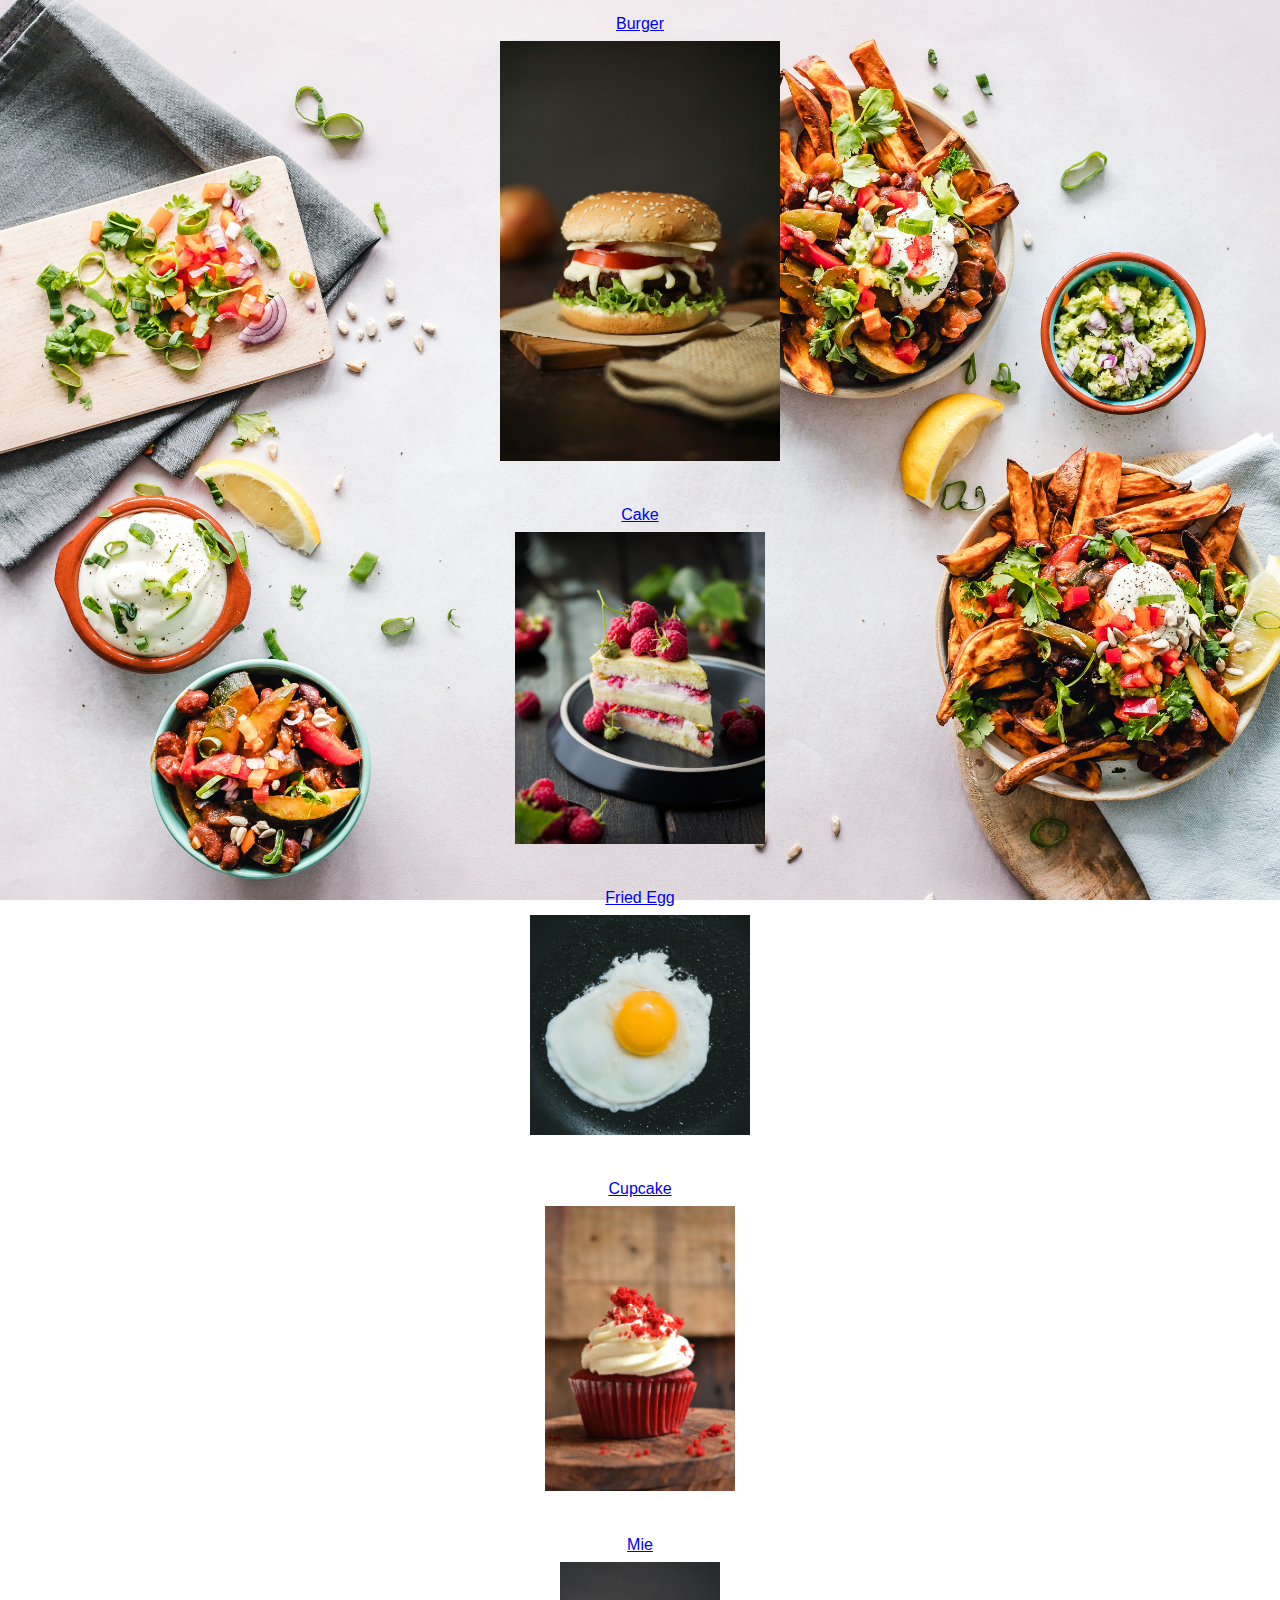
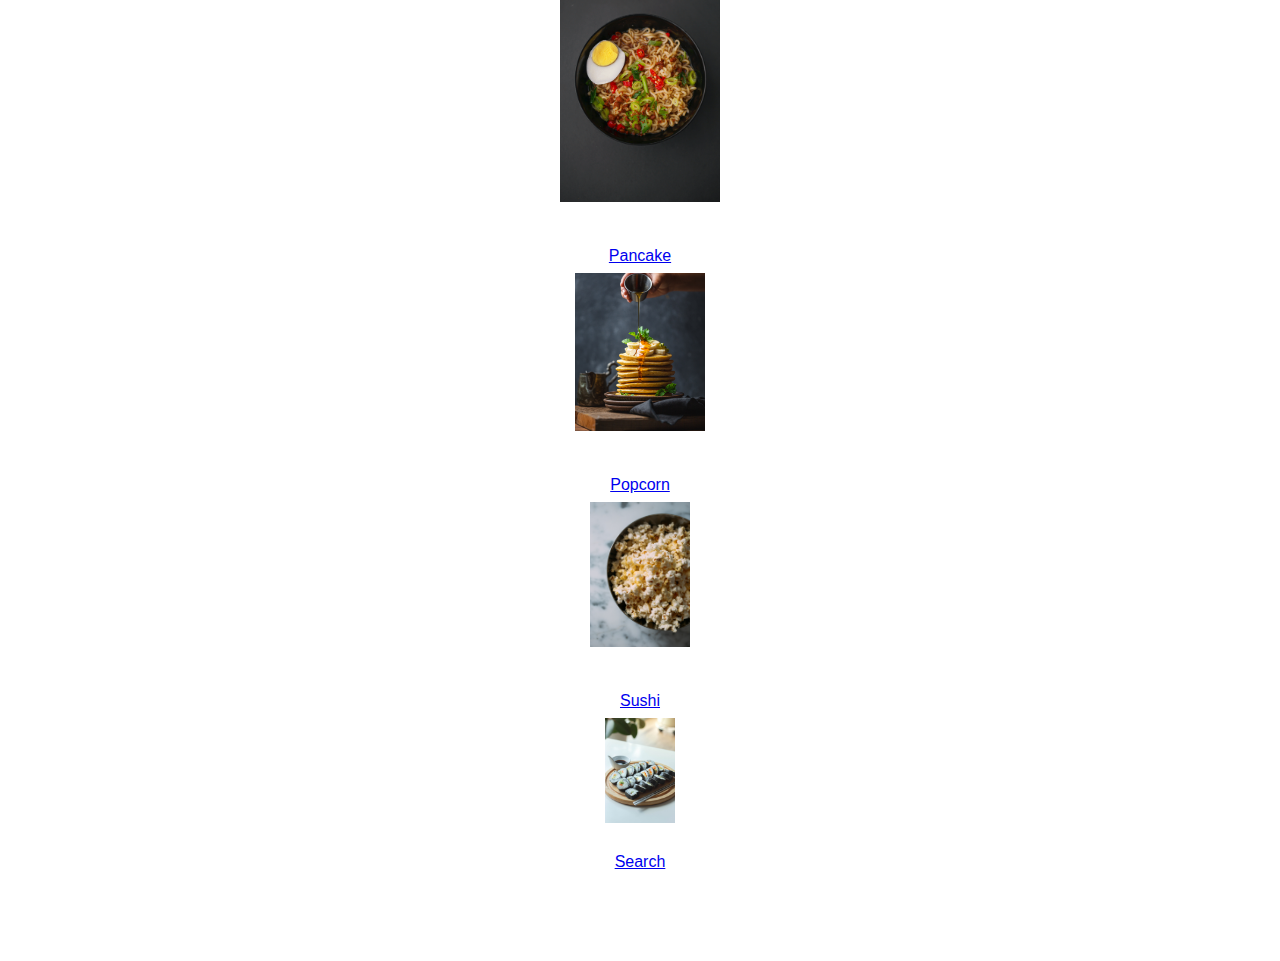
<file: index.html>
<!DOCTYPE html>
<html lang="en">
  <head>
    <meta charset="UTF-8" />
    <meta http-equiv="X-UA-Compatible" content="IE=edge" />
    <meta name="viewport" content="width=device-width, initial-scale=1.0" />
    <link rel="stylesheet" href="index.css" type="text/css" />
    <script src="index.js"></script>
    <title>Menu</title>
  </head>
  <body>
    <div class="row"> 
      <div class="column">
        <div class="desc"><a href="burger.html" target="_blank">Burger</a>
          <img src="burger.jpg" style="width:100%">
        </div>
        <div class="desc"><div class="desc"><a href="Cake.html" target="_blank">Cake</a>
          <img src="cake.jpg" style="width:100%">
        </div>
        <div class="desc"><div class="desc"><a href="fried_egg.html" target="_blank">Fried Egg</a>
          <img src="fried_egg.jpg" style="width:100%">
        </div>
        <div class="desc"><div class="desc"><a href="cupcake.html" target="_blank">Cupcake</a>
          <img src="cupcake.jpg" style="width:100%">
        </div>
        <div class="desc"><div class="desc"><a href="Mie.html" target="_blank">Mie</a>
          <img src="mie.jpg" style="width:100%">
        </div>
        <div class="desc"><div class="desc"><a href="pancake.html" target="_blank">Pancake</a>
          <img src="pancake.jpg" style="width:100%">
        </div>
        <div class="desc"><div class="desc"><a href="popcorn.html" target="_blank">Popcorn</a>
          <img src="popcorn.jpg" style="width:100%">
        </div>
        <div class="desc"><div class="desc"><a href="sushi.html" target="_blank">Sushi</a>
          <img src="sushi.jpg" style="width:100%">
        </div>
      </div>
      <a href="searchbar.html">Search</a>
  </body>
</html>
</file>
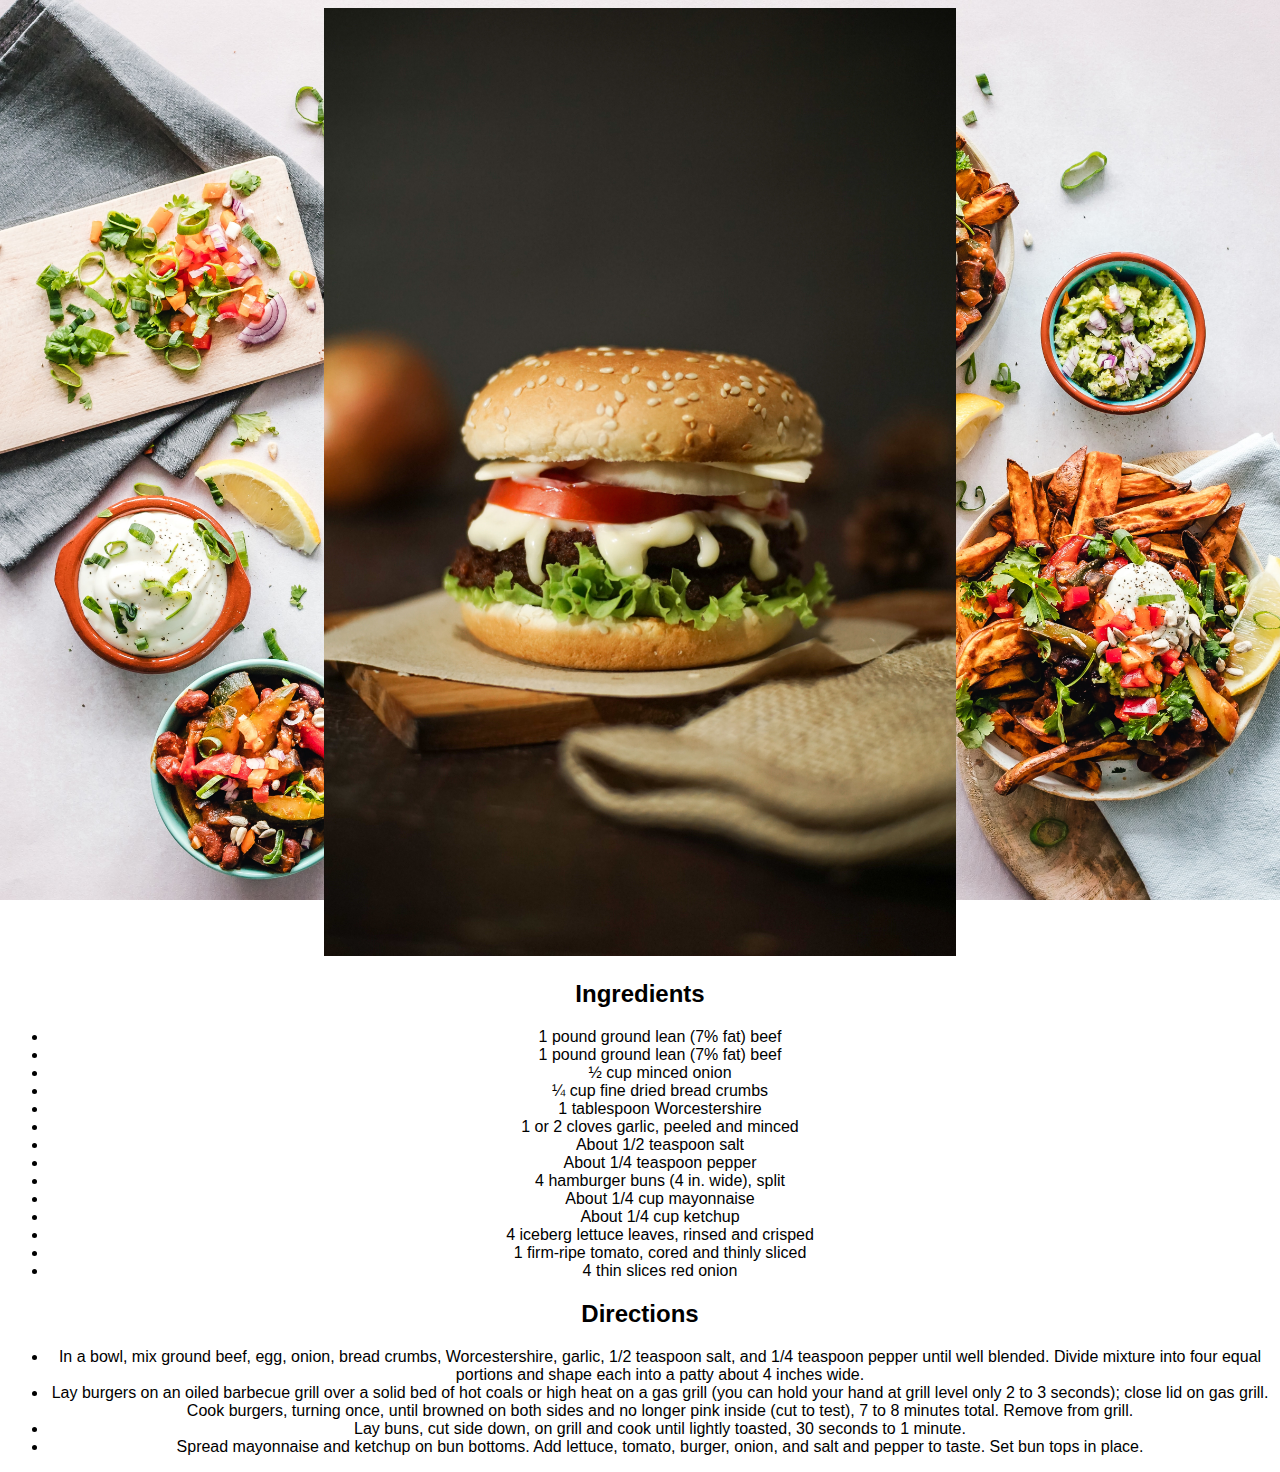
<file: burger.html>
<!DOCTYPE html>
<html lang="en">
  <head>
    <meta charset="UTF-8" />
    <meta http-equiv="X-UA-Compatible" content="IE=edge" />
    <meta name="viewport" content="width=device-width, initial-scale=1.0" />
    <link rel="stylesheet" href="recipe.css" type="text/css" />
    <title>burger</title>
  </head>
  <body>
    <div class="recipe">
      <img src="burger.jpg" alt="burger" style="width: 50%; height: 50%" />
      <h2>Ingredients</h2>
      <ul>
        <li>1 pound ground lean (7% fat) beef</li>
        <li>1 pound ground lean (7% fat) beef</li>
        <li>½ cup minced onion</li>
        <li>¼ cup fine dried bread crumbs</li>
        <li>1 tablespoon Worcestershire</li>
        <li>1 or 2 cloves garlic, peeled and minced</li>
        <li>About 1/2 teaspoon salt</li>
        <li>About 1/4 teaspoon pepper</li>
        <li>4 hamburger buns (4 in. wide), split</li>
        <li>About 1/4 cup mayonnaise</li>
        <li>About 1/4 cup ketchup</li>
        <li>4 iceberg lettuce leaves, rinsed and crisped</li>
        <li>1 firm-ripe tomato, cored and thinly sliced</li>
        <li>4 thin slices red onion</li>
      </ul>
      <h2>Directions</h2>
      <ul>
        <li>
          In a bowl, mix ground beef, egg, onion, bread crumbs, Worcestershire,
          garlic, 1/2 teaspoon salt, and 1/4 teaspoon pepper until well blended.
          Divide mixture into four equal portions and shape each into a patty
          about 4 inches wide.
        </li>
        <li>
          Lay burgers on an oiled barbecue grill over a solid bed of hot coals
          or high heat on a gas grill (you can hold your hand at grill level
          only 2 to 3 seconds); close lid on gas grill. Cook burgers, turning
          once, until browned on both sides and no longer pink inside (cut to
          test), 7 to 8 minutes total. Remove from grill.
        </li>
        <li>
          Lay buns, cut side down, on grill and cook until lightly toasted, 30
          seconds to 1 minute.
        </li>
        <li>
          Spread mayonnaise and ketchup on bun bottoms. Add lettuce, tomato,
          burger, onion, and salt and pepper to taste. Set bun tops in place.
        </li>
      </ul>
    </div>
  </body>
</html>
</file>
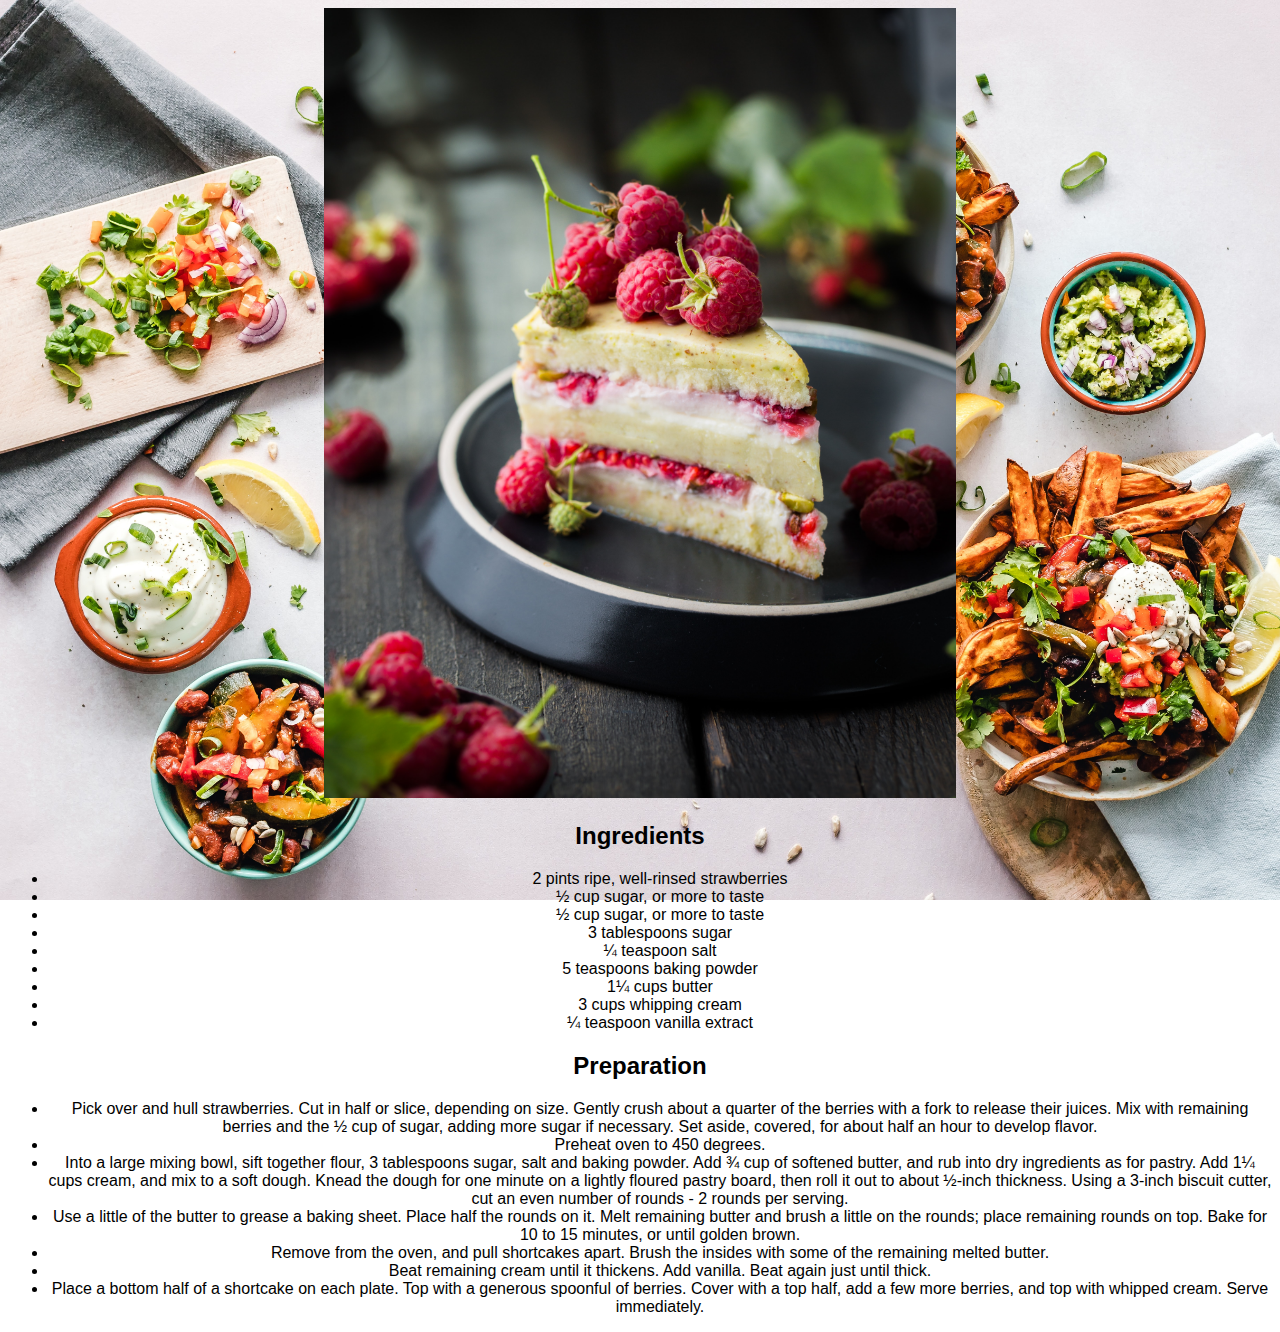
<file: cake.html>
<!DOCTYPE html>
<html lang="en">
  <head>
    <meta charset="UTF-8" />
    <meta http-equiv="X-UA-Compatible" content="IE=edge" />
    <meta name="viewport" content="width=device-width, initial-scale=1.0" />
    <link rel="stylesheet" href="recipe.css" type="text/css" />
    <title>cake</title>
  </head>
  <body>
    <div class="recipe">
      <img src="cake.jpg" alt="cake" style="width: 50%; height: 50%" />
      <h2>Ingredients</h2>
      <ul>
        <li>2 pints ripe, well-rinsed strawberries</li>
        <li>½ cup sugar, or more to taste
        </li>
        <li>½ cup sugar, or more to taste
        </li>
        <li>3 tablespoons sugar
        </li>
        <li>¼ teaspoon salt
        </li>
        <li>5 teaspoons baking powder
        </li>
        <li>1¼ cups butter
        </li>
        <li>3 cups whipping cream
        </li>
        <li>¼ teaspoon vanilla extract
        </li>
      </ul>
      <h2>Preparation</h2>
      <ul>
        <li>Pick over and hull strawberries. Cut in half or slice, depending on size. Gently crush about a quarter of the berries with a fork to release their juices. Mix with remaining berries and the ½ cup of sugar, adding more sugar if necessary. Set aside, covered, for about half an hour to develop flavor.
        </li>
        <li>Preheat oven to 450 degrees.
        </li>
        <li>Into a large mixing bowl, sift together flour, 3 tablespoons sugar, salt and baking powder. Add ¾ cup of softened butter, and rub into dry ingredients as for pastry. Add 1¼ cups cream, and mix to a soft dough. Knead the dough for one minute on a lightly floured pastry board, then roll it out to about ½-inch thickness. Using a 3-inch biscuit cutter, cut an even number of rounds - 2 rounds per serving.
        </li>
        <li>Use a little of the butter to grease a baking sheet. Place half the rounds on it. Melt remaining butter and brush a little on the rounds; place remaining rounds on top. Bake for 10 to 15 minutes, or until golden brown.</li>
        <li>Remove from the oven, and pull shortcakes apart. Brush the insides with some of the remaining melted butter.</li>
        <li>Beat remaining cream until it thickens. Add vanilla. Beat again just until thick.</li>
        <li>Place a bottom half of a shortcake on each plate. Top with a generous spoonful of berries. Cover with a top half, add a few more berries, and top with whipped cream. Serve immediately.</li>
      </ul>
  </body>
</html>
</file>
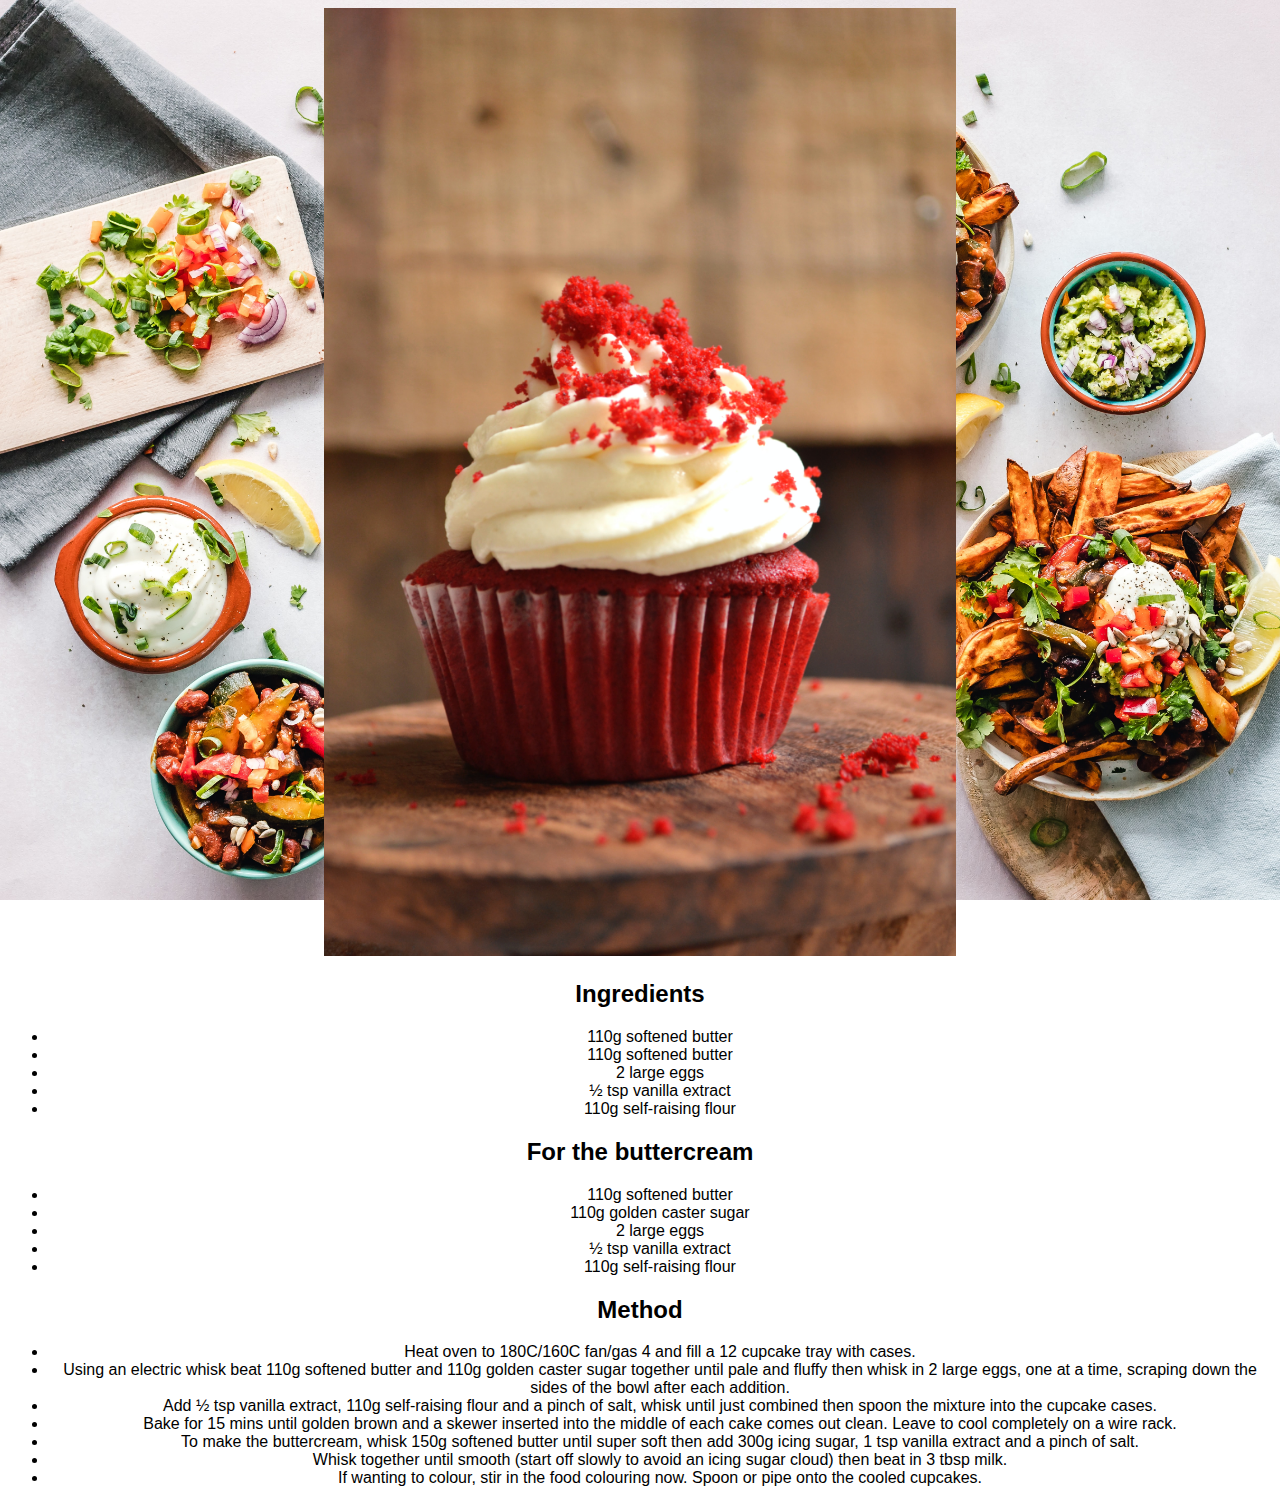
<file: cupcake.html>
<!DOCTYPE html>
<html lang="en">
  <head>
    <meta charset="UTF-8" />
    <meta http-equiv="X-UA-Compatible" content="IE=edge" />
    <meta name="viewport" content="width=device-width, initial-scale=1.0" />
    <link rel="stylesheet" href="recipe.css" type="text/css" />
    <title>cupcake</title>
  </head>
  <body>
    <div class="recipe">
      <img src="cupcake.jpg" alt="cupcake" style="width: 50%; height: 50%" />
      <h2>Ingredients</h2>
      <ul>
        <li>110g softened butter
        </li>
        <li>110g softened butter
        </li>
        <li>2 large eggs
        </li>
        <li>½ tsp vanilla extract
        </li>
        <li>110g self-raising flour
        </li>
      </ul>
      <h2>For the buttercream</h2>
      <ul>
        <li>110g softened butter
        </li>
        <li>110g golden caster sugar
        </li>
        <li>2 large eggs
        </li>
        <li>½ tsp vanilla extract
        </li>
        <li>110g self-raising flour
        </li>
      </ul>
      <h2>Method</h2>
      <ul>
        <li>Heat oven to 180C/160C fan/gas 4 and fill a 12 cupcake tray with cases.
        </li>
        <li>Using an electric whisk beat 110g softened butter and 110g golden caster sugar together until pale and fluffy then whisk in 2 large eggs, one at a time, scraping down the sides of the bowl after each addition.
        </li>
        <li>Add ½ tsp vanilla extract, 110g self-raising flour and a pinch of salt, whisk until just combined then spoon the mixture into the cupcake cases.</li>
        <li>Bake for 15 mins until golden brown and a skewer inserted into the middle of each cake comes out clean. Leave to cool completely on a wire rack.</li>
        <li>To make the buttercream, whisk 150g softened butter until super soft then add 300g icing sugar, 1 tsp vanilla extract and a pinch of salt.</li>
        <li>Whisk together until smooth (start off slowly to avoid an icing sugar cloud) then beat in 3 tbsp milk.</li>
        <li>If wanting to colour, stir in the food colouring now. Spoon or pipe onto the cooled cupcakes.</li>
      </ul>
  </body>
</html>
</file>
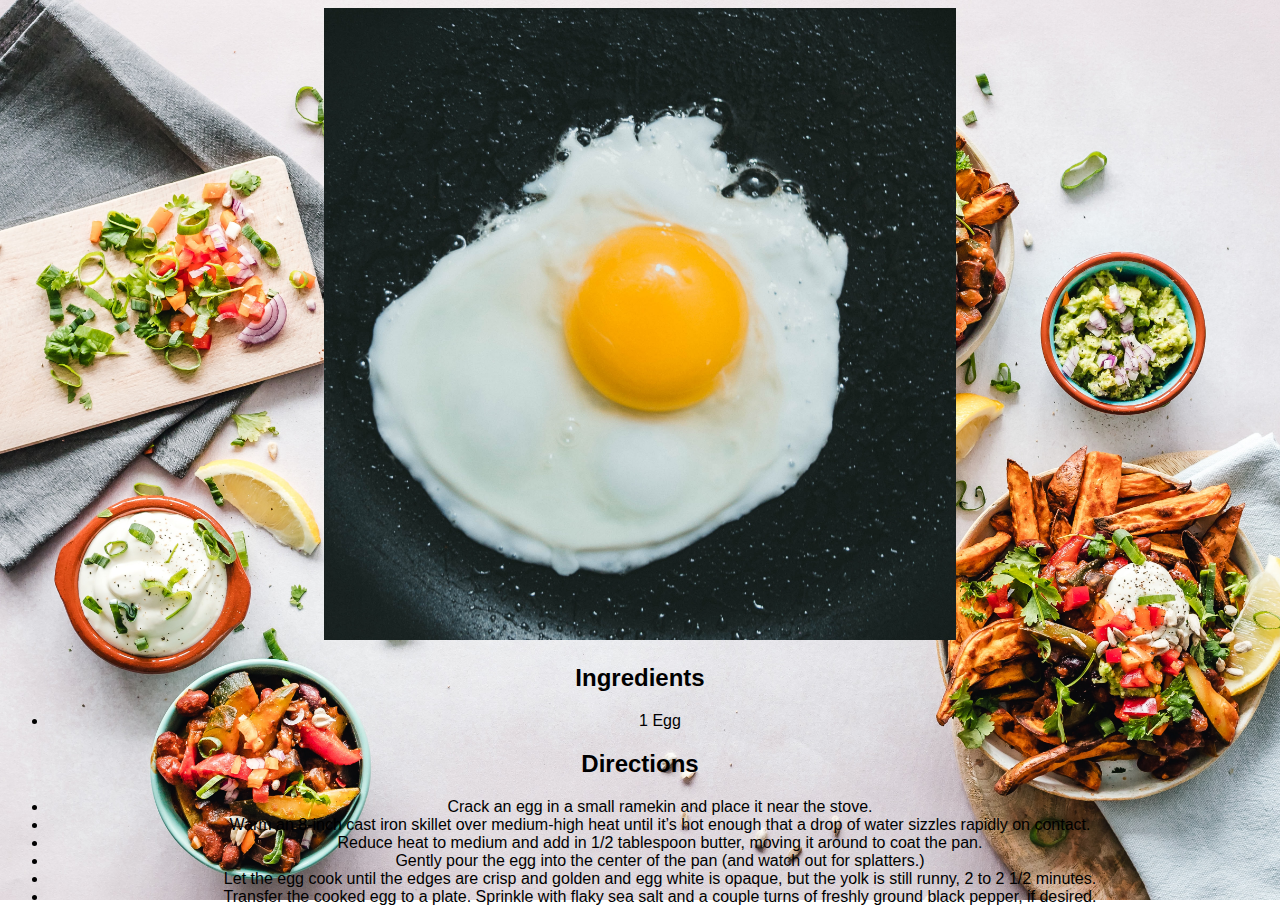
<file: fried_egg.html>
<!DOCTYPE html>
<html lang="en">
  <head>
    <meta charset="UTF-8" />
    <meta http-equiv="X-UA-Compatible" content="IE=edge" />
    <meta name="viewport" content="width=device-width, initial-scale=1.0" />
    <link rel="stylesheet" href="recipe.css" type="text/css" />
    <title>fried_egg</title>
  </head>
  <body>
    <div class="recipe">
      <img src="fried_egg.jpg" alt="fried egg" style="width: 50%; height: 50%" />
      <h2>Ingredients</h2>
      <ul>
        <li>1 Egg</li>
      </ul>
      <h2>Directions</h2>
      <ul>
        <li>Crack an egg in a small ramekin and place it near the stove.
        </li>
        <li>Warm an 8-inch cast iron skillet over medium-high heat until it’s hot enough that a drop of water sizzles rapidly on contact.</li>
        <li>Reduce heat to medium and add in 1/2 tablespoon butter, moving it around to coat the pan.</li>
        <li>Gently pour the egg into the center of the pan (and watch out for splatters.)</li>
        <li>Let the egg cook until the edges are crisp and golden and egg white is opaque, but the yolk is still runny, 2 to 2 1/2 minutes.</li>
        <li>Transfer the cooked egg to a plate. Sprinkle with flaky sea salt and a couple turns of freshly ground black pepper, if desired.</li>
      </ul>
  </body>
</html>
</file>
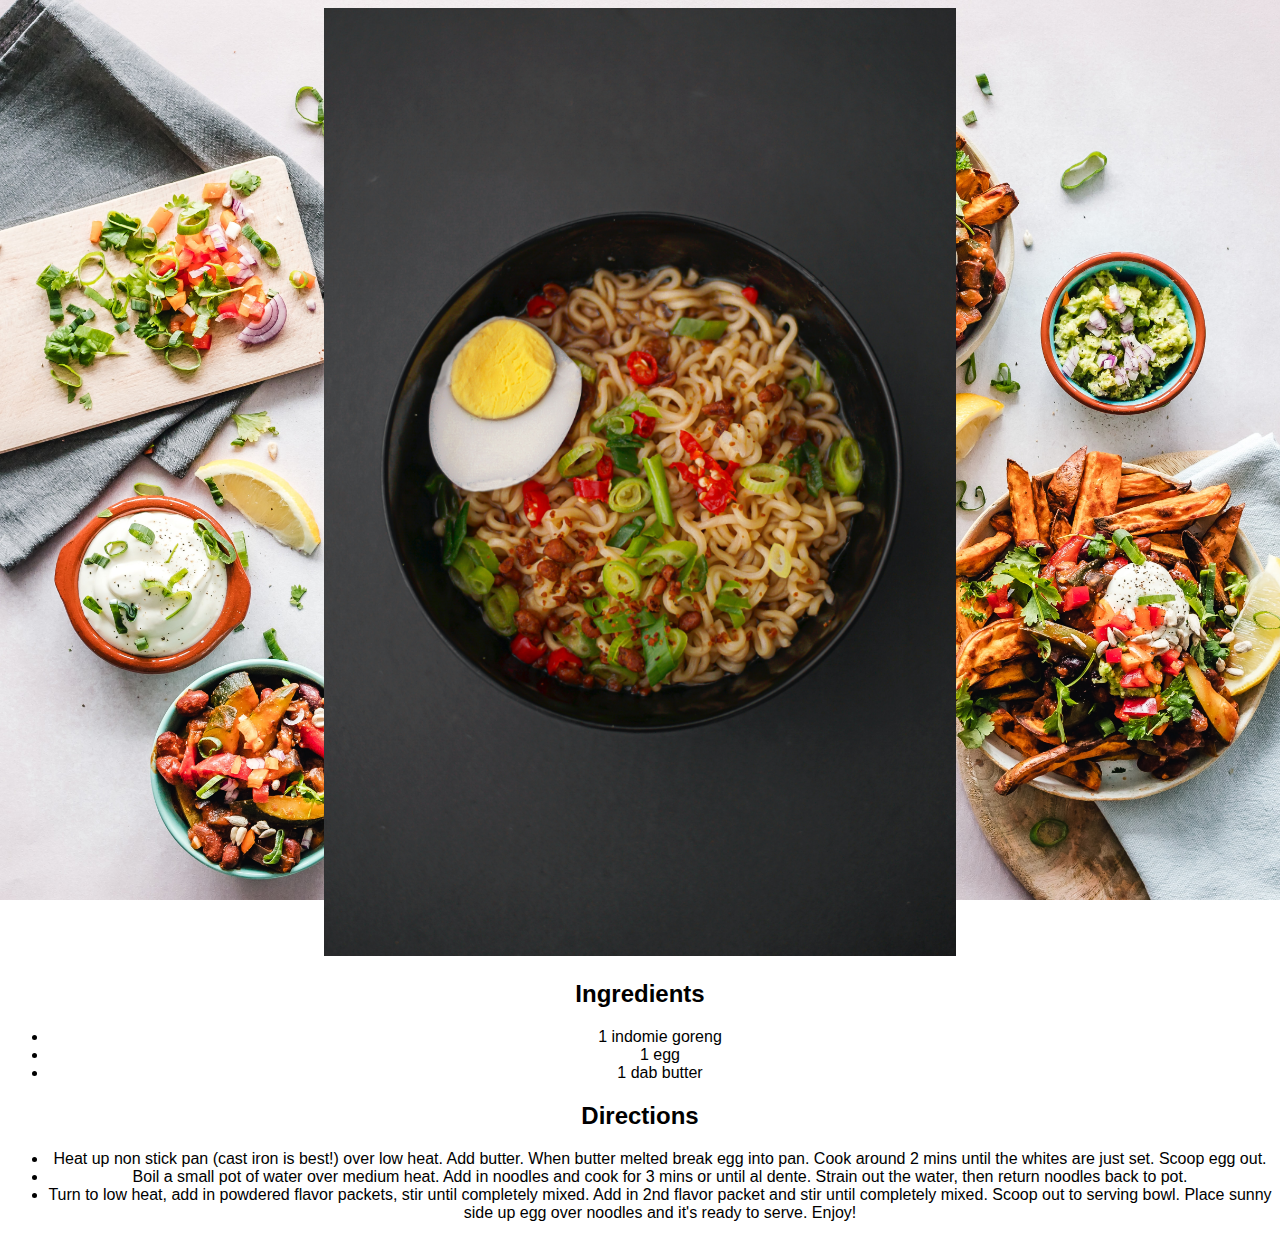
<file: mie.html>
<!DOCTYPE html>
<html lang="en">
  <head>
    <meta charset="UTF-8" />
    <meta http-equiv="X-UA-Compatible" content="IE=edge" />
    <meta name="viewport" content="width=device-width, initial-scale=1.0" />
    <link rel="stylesheet" href="recipe.css" type="text/css" />
    <title>mie</title>
  </head>
  <body>
    <div class="recipe">
      <img src="mie.jpg" alt="mie" style="width: 50%; height: 50%" />
      <h2>Ingredients</h2>
      <ul>
        <li>1 indomie goreng</li>
        <li>1 egg</li>
        <li>1 dab butter</li>
      </ul>
      <h2>Directions</h2>
      <ul>
        <li>
          Heat up non stick pan (cast iron is best!) over low heat. Add butter.
          When butter melted break egg into pan. Cook around 2 mins until the
          whites are just set. Scoop egg out.
        </li>
        <li>
          Boil a small pot of water over medium heat. Add in noodles and cook
          for 3 mins or until al dente. Strain out the water, then return
          noodles back to pot.
        </li>
        <li>
          Turn to low heat, add in powdered flavor packets, stir until
          completely mixed. Add in 2nd flavor packet and stir until completely
          mixed. Scoop out to serving bowl. Place sunny side up egg over noodles
          and it's ready to serve. Enjoy!
        </li>
      </ul>
    </div>
  </body>
</html>
</file>
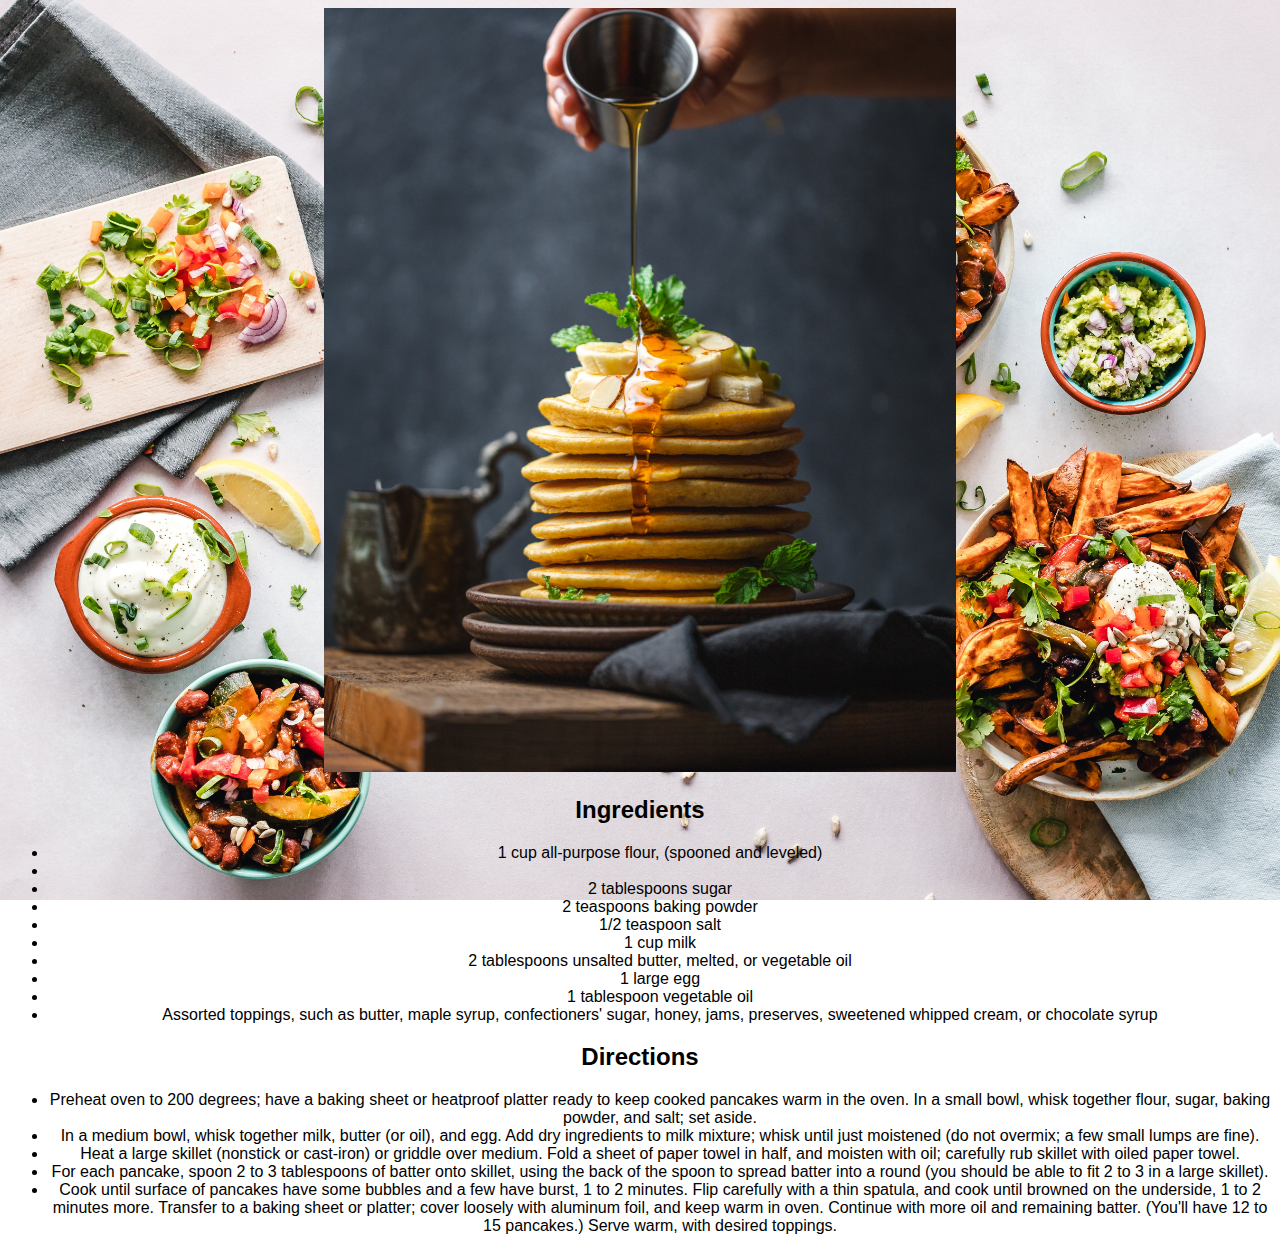
<file: pancake.html>
<!DOCTYPE html>
<html lang="en">
  <head>
    <meta charset="UTF-8" />
    <meta http-equiv="X-UA-Compatible" content="IE=edge" />
    <meta name="viewport" content="width=device-width, initial-scale=1.0" />
    <link rel="stylesheet" href="recipe.css" type="text/css" />
    <title>pancake</title>
  </head>
  <body>
    <div class="recipe">
      <img src="pancake.jpg" alt="pancake" style="width: 50%; height: 50%" />
      <h2>Ingredients</h2>
      <ul>
        <li>1 cup all-purpose flour, (spooned and leveled)
        </li>
        <li></li>
        <li>2 tablespoons sugar
        </li>
        <li>2 teaspoons baking powder
        </li>
        <li>1/2 teaspoon salt
        </li>
        <li>1 cup milk
        </li>
        <li>2 tablespoons unsalted butter, melted, or vegetable oil
        </li>
        <li>1 large egg</li>
        <li>1 tablespoon vegetable oil
        </li>
        <li>Assorted toppings, such as butter, maple syrup, confectioners' sugar, honey, jams, preserves, sweetened whipped cream, or chocolate syrup</li>
      </ul>
      <h2>Directions</h2>
      <ul>
        <li>Preheat oven to 200 degrees; have a baking sheet or heatproof platter ready to keep cooked pancakes warm in the oven. In a small bowl, whisk together flour, sugar, baking powder, and salt; set aside.</li>
        <li>In a medium bowl, whisk together milk, butter (or oil), and egg. Add dry ingredients to milk mixture; whisk until just moistened (do not overmix; a few small lumps are fine).
        </li>
        <li>Heat a large skillet (nonstick or cast-iron) or griddle over medium. Fold a sheet of paper towel in half, and moisten with oil; carefully rub skillet with oiled paper towel.</li>
        <li>For each pancake, spoon 2 to 3 tablespoons of batter onto skillet, using the back of the spoon to spread batter into a round (you should be able to fit 2 to 3 in a large skillet).</li>
        <li>Cook until surface of pancakes have some bubbles and a few have burst, 1 to 2 minutes. Flip carefully with a thin spatula, and cook until browned on the underside, 1 to 2 minutes more. Transfer to a baking sheet or platter; cover loosely with aluminum foil, and keep warm in oven. Continue with more oil and remaining batter. (You'll have 12 to 15 pancakes.) Serve warm, with desired toppings.</li>
      </ul>
  </body>
</html>
</file>
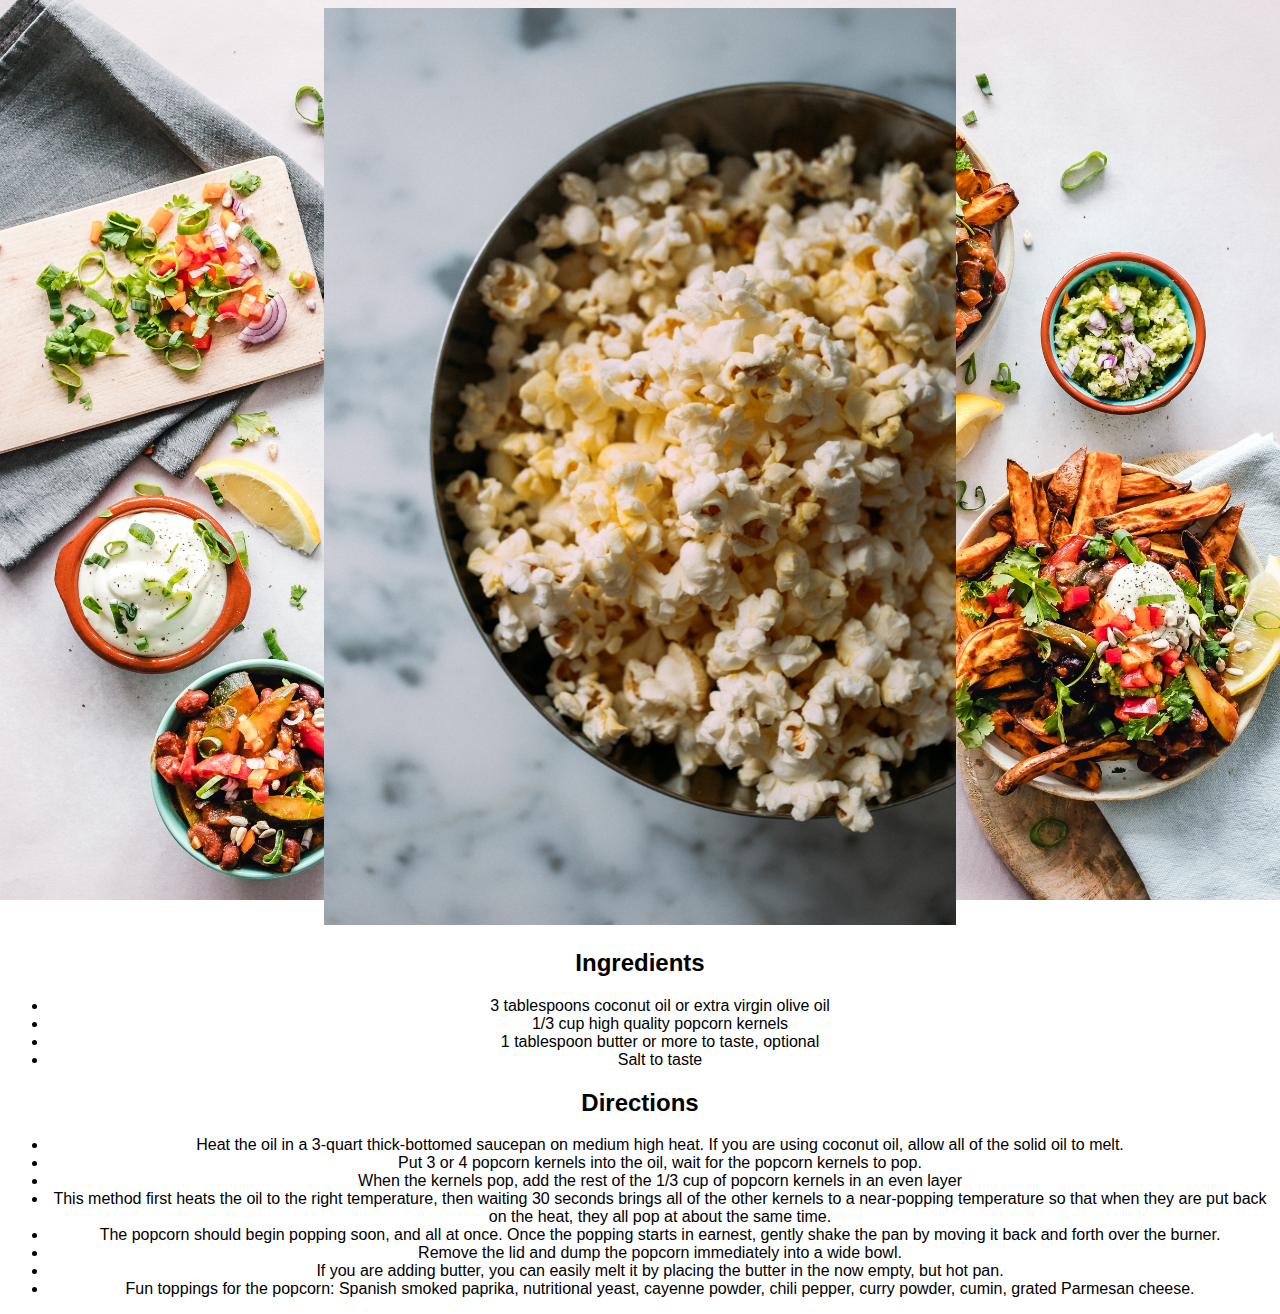
<file: popcorn.html>
<!DOCTYPE html>
<html lang="en">
  <head>
    <meta charset="UTF-8" />
    <meta http-equiv="X-UA-Compatible" content="IE=edge" />
    <meta name="viewport" content="width=device-width, initial-scale=1.0" />
    <link rel="stylesheet" href="recipe.css" type="text/css" />
    <title>popcorn</title>
  </head>
  <body>
    <div class="recipe">
      <img src="popcorn.jpg" alt="popcorn" style="width: 50%; height: 50%" />
      <h2>Ingredients</h2>
      <ul>
        <li>3 tablespoons coconut oil or extra virgin olive oil
        </li>
        <li>1/3 cup high quality popcorn kernels
        </li>
        <li>1 tablespoon butter or more to taste, optional</li>
        <li>Salt to taste
        </li>
      </ul>
      <h2>Directions</h2>
      <ul>
        <li>Heat the oil in a 3-quart thick-bottomed saucepan on medium high heat. If you are using coconut oil, allow all of the solid oil to melt.</li>
        <li>Put 3 or 4 popcorn kernels into the oil, wait for the popcorn kernels to pop.
          </li>
        <li>When the kernels pop, add the rest of the 1/3 cup of popcorn kernels in an even layer
        </li>
        <li>This method first heats the oil to the right temperature, then waiting 30 seconds brings all of the other kernels to a near-popping temperature so that when they are put back on the heat, they all pop at about the same time.</li>
        </li>
        <li>The popcorn should begin popping soon, and all at once. Once the popping starts in earnest, gently shake the pan by moving it back and forth over the burner.
        </li>
        <li>Remove the lid and dump the popcorn immediately into a wide bowl.
        </li>
        <li>If you are adding butter, you can easily melt it by placing the butter in the now empty, but hot pan.</li>
        <li>Fun toppings for the popcorn: Spanish smoked paprika, nutritional yeast, cayenne powder, chili pepper, curry powder, cumin, grated Parmesan cheese.</li>
      </ul>
  </body>
</html>
</file>
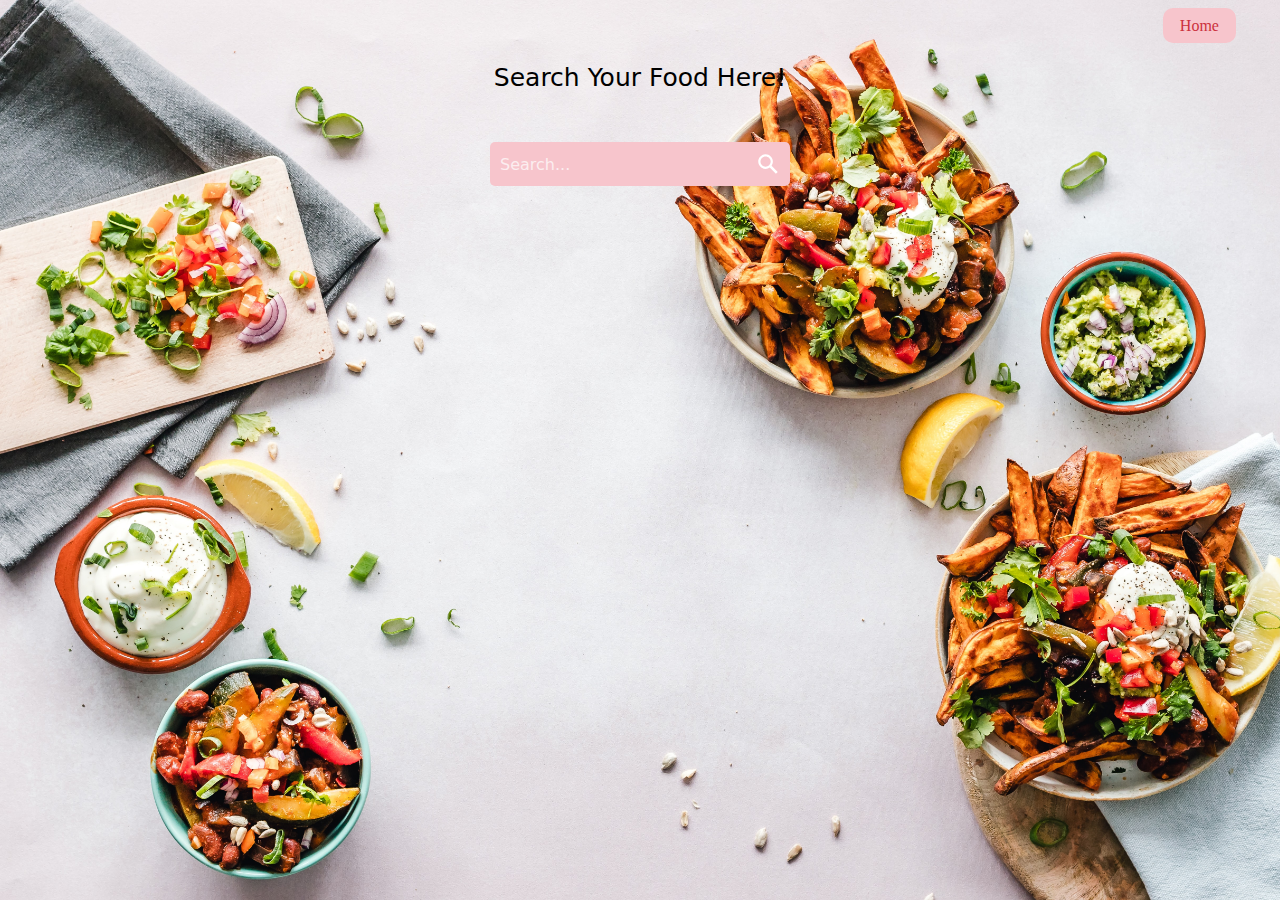
<file: searchbar.html>
<!DOCTYPE html>
<html lang="en">
  <head>
    <meta charset="UTF-8" />
    <meta http-equiv="X-UA-Compatible" content="IE=edge" />
    <meta name="viewport" content="width=device-width, initial-scale=1.0" />
    <link rel="stylesheet" href="searchbar.css" />
    <script src="index.js"></script>
    <title>Search</title>
  </head>
  <body>
    <div class="home-bar">
      <a href="index.html">Home</a>
    </div>
    <div class="container">
      <p>Search Your Food Here!</p>
      <div class="searching-bar">
        <form role="search" id="form">
          <input
            type="text"
            id="query"
            name="q"
            placeholder="Search..."
            aria-label="Search through site content"
          />
          <button>
            <svg viewBox="0 0 1024 1024">
              <path
                class="path1"
                d="M848.471 928l-263.059-263.059c-48.941 36.706-110.118 55.059-177.412 55.059-171.294 0-312-140.706-312-312s140.706-312 312-312c171.294 0 312 140.706 312 312 0 67.294-24.471 128.471-55.059 177.412l263.059 263.059-79.529 79.529zM189.623 408.078c0 121.364 97.091 218.455 218.455 218.455s218.455-97.091 218.455-218.455c0-121.364-103.159-218.455-218.455-218.455-121.364 0-218.455 97.091-218.455 218.455z"
              ></path>
            </svg>
          </button>
        </form>
      </div>
      <div class="search_res"></div>
    </div>
  </body>
</html>
</file>
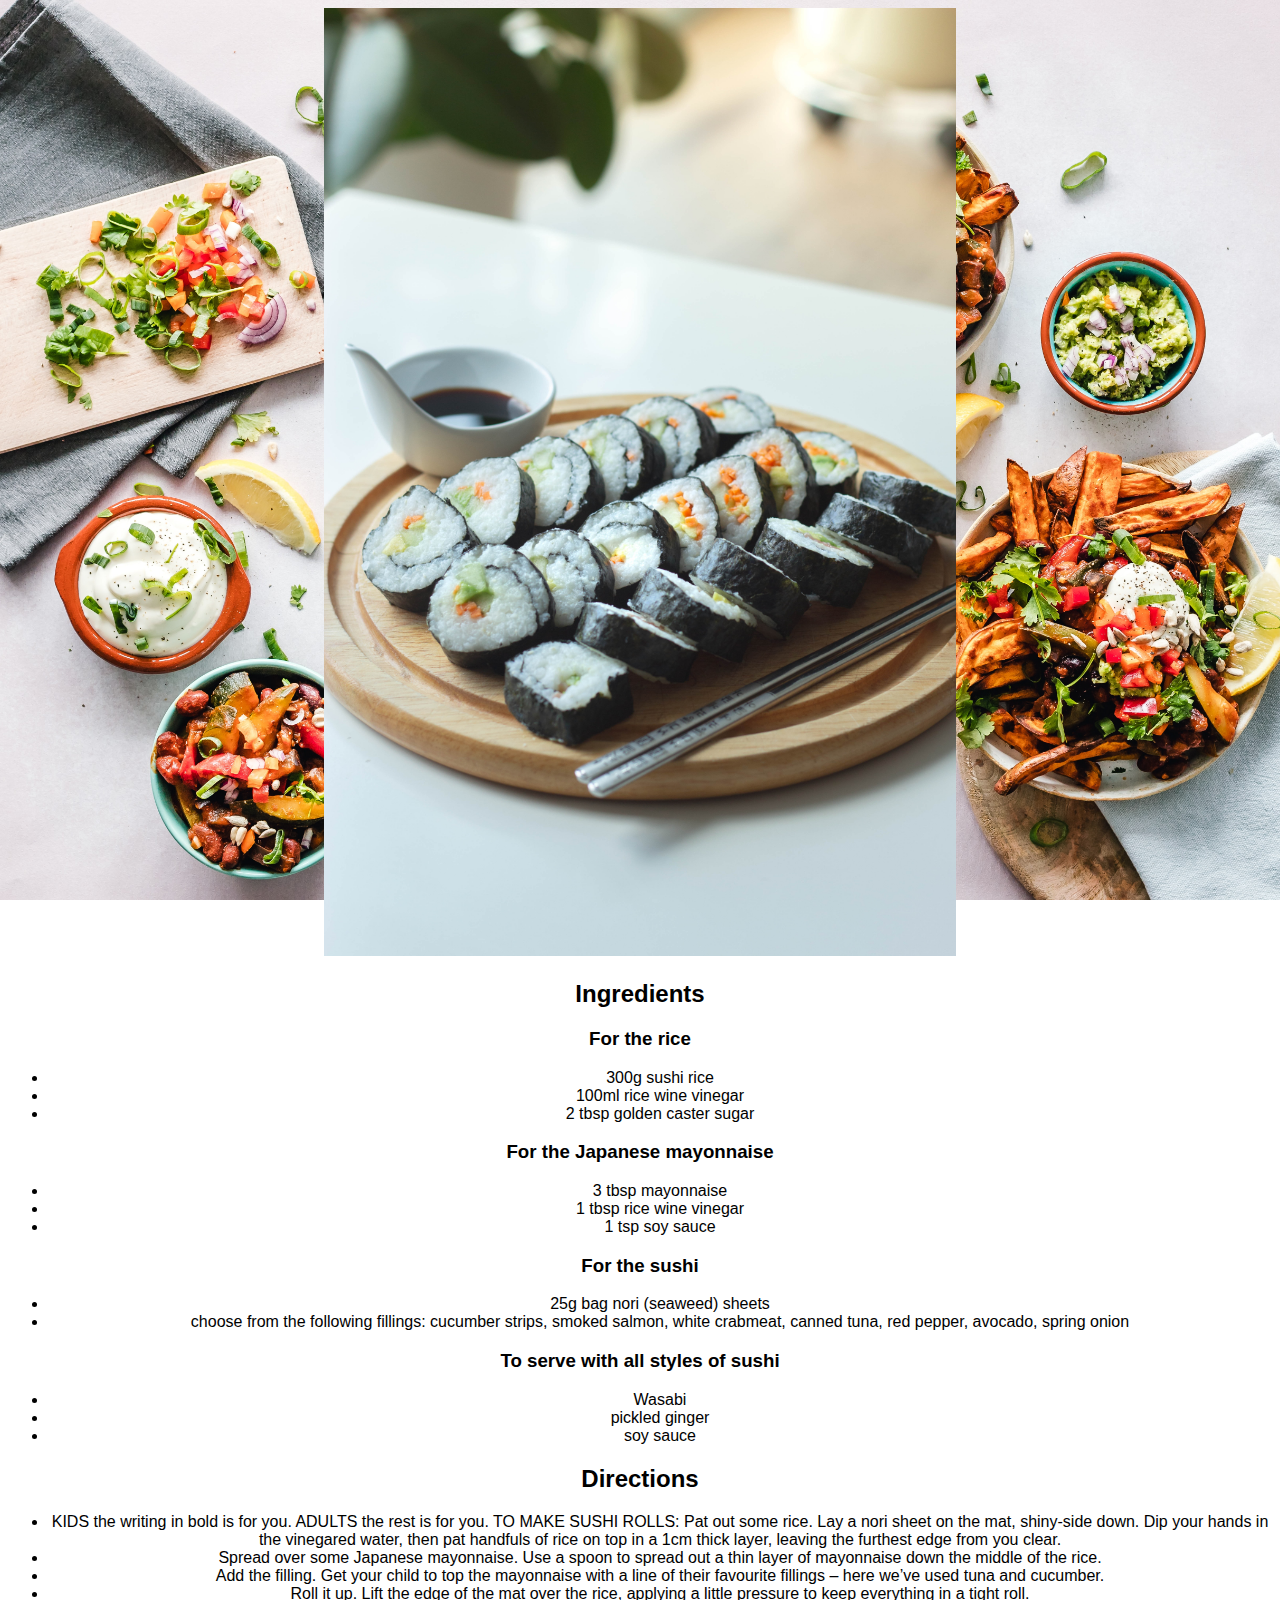
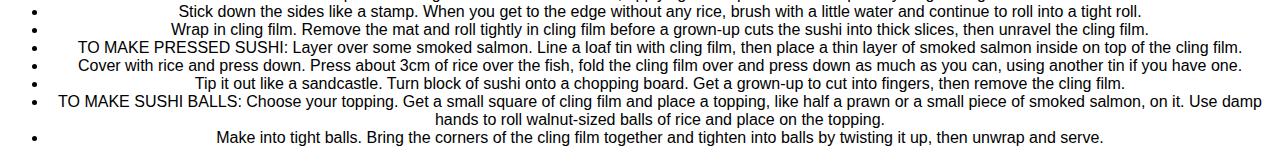
<file: sushi.html>
<!DOCTYPE html>
<html lang="en">
  <head>
    <meta charset="UTF-8" />
    <meta http-equiv="X-UA-Compatible" content="IE=edge" />
    <meta name="viewport" content="width=device-width, initial-scale=1.0" />
    <link rel="stylesheet" href="recipe.css" type="text/css" />
    <title>sushi</title>
  </head>
  <body>
    <div class="recipe">
      <img src="sushi.jpg" alt="sushi" style="width: 50%; height: 50%" />
      <h2>Ingredients</h2>
      <h3>For the rice</h3>
      <ul>
        <li>300g sushi rice
        </li>
        <li>100ml rice wine vinegar
        </li>
        <li>2 tbsp golden caster sugar
        </li>
      </ul>
      <h3>For the Japanese mayonnaise
      </h3>
      <ul>
        <li>3 tbsp mayonnaise
        </li>
        <li>1 tbsp rice wine vinegar
        </li>
        <li>1 tsp soy sauce
        </li>
      </ul>
      <h3>For the sushi</h3>
      <ul>
        <li>25g bag nori (seaweed) sheets
        </li>
        <li>choose from the following fillings: cucumber strips, smoked salmon, white crabmeat, canned tuna, red pepper, avocado, spring onion
        </li>
      </ul>
      <h3>To serve with all styles of sushi
      </h3>
      <ul>
        <li>Wasabi</li>
        <li>pickled ginger</li>
        <li>soy sauce</li>
      </ul>
      <h2>Directions</h2>
      <ul>
        <li>KIDS the writing in bold is for you. ADULTS the rest is for you. TO MAKE SUSHI ROLLS: Pat out some rice. Lay a nori sheet on the mat, shiny-side down. Dip your hands in the vinegared water, then pat handfuls of rice on top in a 1cm thick layer, leaving the furthest edge from you clear.
        </li>
        <li>Spread over some Japanese mayonnaise. Use a spoon to spread out a thin layer of mayonnaise down the middle of the rice.
        </li>
        <li>Add the filling. Get your child to top the mayonnaise with a line of their favourite fillings – here we’ve used tuna and cucumber.
        </li>
        <li>Roll it up. Lift the edge of the mat over the rice, applying a little pressure to keep everything in a tight roll.
        </li>
        <li>Stick down the sides like a stamp. When you get to the edge without any rice, brush with a little water and continue to roll into a tight roll.
        </li>
        <li>Wrap in cling film. Remove the mat and roll tightly in cling film before a grown-up cuts the sushi into thick slices, then unravel the cling film.
        </li>
        <li>TO MAKE PRESSED SUSHI: Layer over some smoked salmon. Line a loaf tin with cling film, then place a thin layer of smoked salmon inside on top of the cling film.
        </li>
        <li>Cover with rice and press down. Press about 3cm of rice over the fish, fold the cling film over and press down as much as you can, using another tin if you have one.
        </li>
        <li>Tip it out like a sandcastle. Turn block of sushi onto a chopping board. Get a grown-up to cut into fingers, then remove the cling film.
        </li>
        <li>TO MAKE SUSHI BALLS: Choose your topping. Get a small square of cling film and place a topping, like half a prawn or a small piece of smoked salmon, on it. Use damp hands to roll walnut-sized balls of rice and place on the topping.
        </li>
        <li>Make into tight balls. Bring the corners of the cling film together and tighten into balls by twisting it up, then unwrap and serve.</li>
      </ul>
  </body>
</html>
</file>
<file: index.css>
* {
  box-sizing: border-box;
}

html {
  background: url(foodbg.jpg) no-repeat center center fixed;
  -webkit-background-size: cover;
  -moz-background-size: cover;
  -o-background-size: cover;
  background-size: cover;
}

body {
  font-family: Arial, Helvetica, sans-serif;
  margin: 0;
}

div.desc {
  padding: 15px;
  text-align: center;
}

.row {
  display: flex;
  flex-wrap: wrap;
  padding: 0 4px;
  justify-content: center;
}

.column {
  flex: 25%;
  max-width: 25%;
  padding: 0 4px;
}

.column img {
  margin-top: 8px;
  vertical-align: middle;
}

@media (max-width: 800px) {
  .column {
    flex: 50%;
    max-width: 50%;
  }
}

@media (max-width: 600px) {
  .column {
    flex: 100%;
    max-width: 100%;
  }
}
</file>
<file: recipe.css>
html {
  background: url(foodbg.jpg) no-repeat center center fixed;
  -webkit-background-size: cover;
  -moz-background-size: cover;
  -o-background-size: cover;
  background-size: cover;
}

body {
  font-family: Arial, Helvetica, sans-serif;
  text-align: center;
  justify-content: center;
}

@media (max-width: 800px) {
  img {
    flex: 50%;
    max-width: 50%;
  }
}

@media (max-width: 600px) {
  img {
    flex: 100%;
    max-width: 100%;
  }
}
</file>
<file: searchbar.css>
html {
  background: url(foodbg.jpg) no-repeat center center fixed;
  -webkit-background-size: cover;
  -moz-background-size: cover;
  -o-background-size: cover;
  background-size: cover;
}
body {
  font: 25px system-ui;
  color: black;
}
.home-bar {
  font: 10px;
  display: flex;
  align-items: center;
  justify-content: center;
  margin-left: auto;
  margin-right: 36px;
  margin-top: 5px;
  padding: 5px;
  background-color: #f7c5cc;
  color: #fff;
  width: 5%;
  height: 25px;
  border-radius: 10px;
  text-decoration: none;
  font-family: Georgia, "Times New Roman", Times, serif;
  font-size: medium;
}

.home-bar:hover {
  filter: brightness(90%);
}

a {
  color: #cc313d;
  text-decoration: none;
}

.searching-bar {
  display: flex;
  justify-content: center;
  margin-top: 50px;
}

p {
  justify-content: center;
  align-self: center;
  text-align: center;
  margin-top: 20px;
}

form {
  background-color: #f7c5cc;
  width: 300px;
  height: 44px;
  border-radius: 5px;
  display: flex;
  flex-direction: row;
  align-items: center;
}

input {
  all: unset;
  font: 16px system-ui;
  color: #fff;
  height: 100%;
  width: 150%;
  padding: 6px 10px;
}

::placeholder {
  color: #fff;
  opacity: 0.7;
}

button {
  all: unset;
  cursor: pointer;
  width: 50px;
  height: 44px;
}

svg {
  color: #fff;
  fill: currentColor;
  width: 24px;
  height: 24px;
  padding: 10px;
}
</file>
